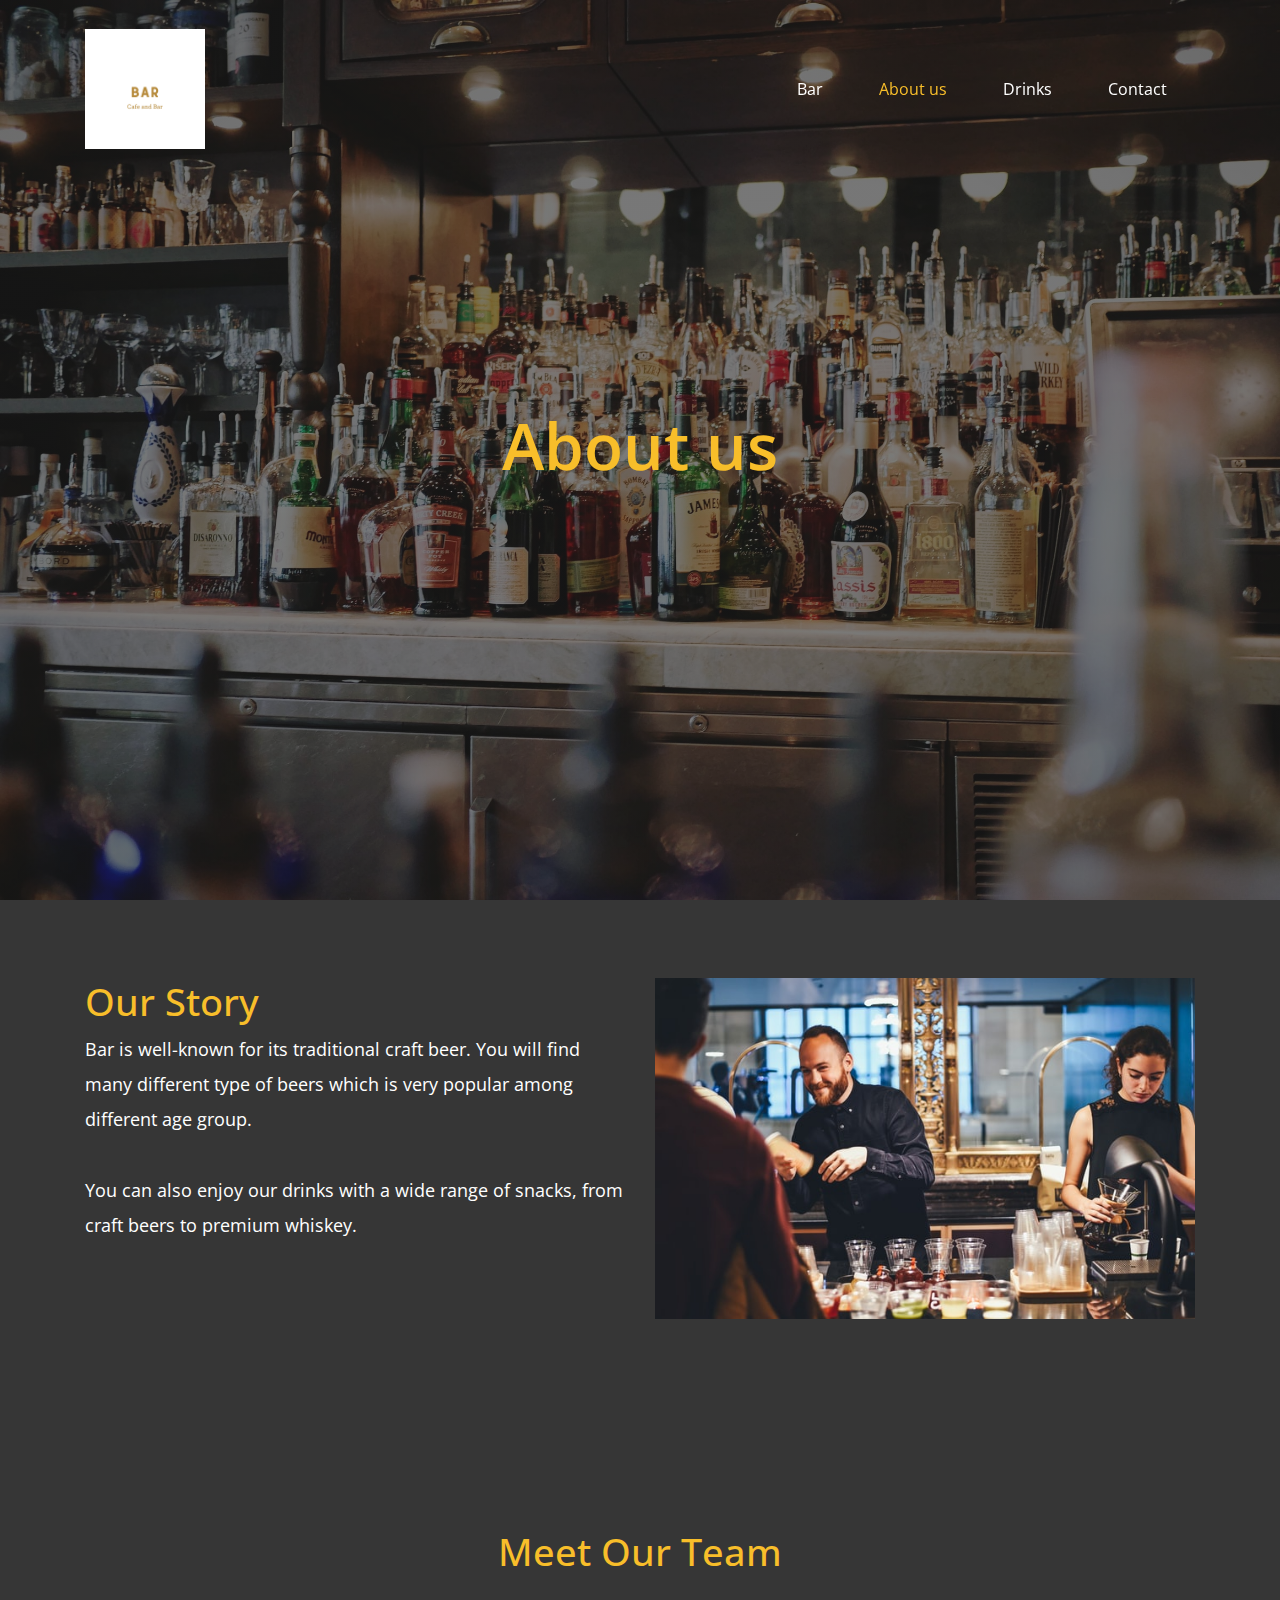
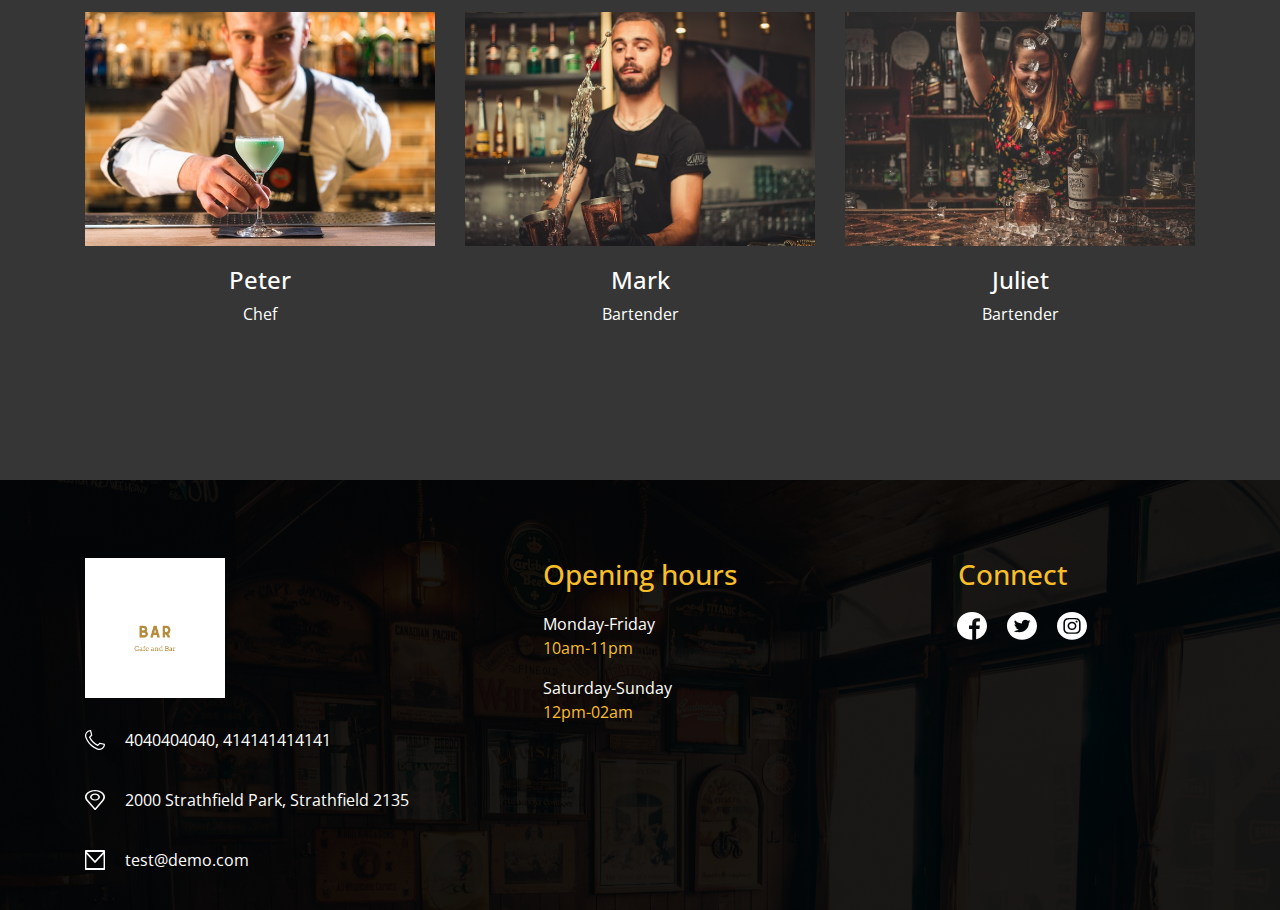
<file: about.html>
<!DOCTYPE html>
<html>

<head>
    <!-- <link rel="icon" sizes="57x57" href="#"> -->
    <title>Bar | About Us</title>
    <link
        href="https://fonts.googleapis.com/css2?family=Open+Sans:ital,wght@0,300;0,400;0,600;0,700;0,800;1,300;1,400;1,600;1,700;1,800&display=swap"
        rel="stylesheet">
        <link rel="stylesheet" href="https://stackpath.bootstrapcdn.com/bootstrap/4.5.2/css/bootstrap.min.css" integrity="sha384-JcKb8q3iqJ61gNV9KGb8thSsNjpSL0n8PARn9HuZOnIxN0hoP+VmmDGMN5t9UJ0Z" crossorigin="anonymous">   
    <link rel="stylesheet" href="./css/about.css">
    <link rel="stylesheet" href="https://stackpath.bootstrapcdn.com/font-awesome/4.7.0/css/font-awesome.min.css" integrity="sha384-wvfXpqpZZVQGK6TAh5PVlGOfQNHSoD2xbE+QkPxCAFlNEevoEH3Sl0sibVcOQVnN" crossorigin="anonymous">  
    <meta name="viewport" content="width=device-width, initial-scale=1, shrink-to-fit=no">
    <meta content="text/html;charset=utf-8" http-equiv="Content-Type">
    <meta content="utf-8" http-equiv="encoding">
</head>

<body>
    <div class="container-fluid main-container">
        <div class="container-fluid top-container">
            <nav class="navbar navbar-expand-lg navbar-light fixed-top header" id="myHeader">
                <div class="container">
                    <a class="navbar-brand" href="#" id="logo-link"><img src="images/about/logo.png" id="logo"></a>
                    <button class="navbar-toggler" type="button" data-toggle="collapse" data-target="#navbarText"
                        aria-controls="navbarText" aria-expanded="false" aria-label="Toggle navigation"
                        id="nav-toggler">
                        <span class="navbar-toggler-icon" id="navbar-toggler-icon"></span>
                    </button>
                    <div class="collapse navbar-collapse" id="navbarText">
                        <ul class="navbar-nav ml-auto">
                            <li class="nav-item">
                                <a class="nav-link top-link" href="./index.html">Bar</a>
                            </li>
                            <li class="nav-item">
                                <a class="nav-link top-link  active" href="./about.html">About us
                                    <span class="sr-only">(current)</span></a>
                            </li>
                            <li class="nav-item">
                                <a class="nav-link top-link" href="./menu.html">Drinks</a>
                            </li>
                            <li class="nav-item">
                                <a class="nav-link top-link" href="./contact.html">Contact</a>
                            </li>
                        </ul>
                    </div>
                </div>
            </nav>
            <div class="container main-heading">
                <h1>About us</h1>
            </div>
        </div>

        <!-- Our story section -->
        <div class="container-fluid story">
            <div class="container">
                <div class="row">
                    <div class="col-md-6">
                        <h2>Our Story</h2>
                        <p>Bar is well-known for its traditional craft beer. You will find many different type of beers which is very popular among different age group. 
                            <br><br> You can also enjoy our drinks with a wide range of snacks, from craft beers to premium whiskey.</p>
                    </div>
                    <div class="col-md-6">
                        <img src="./images/about/story.jpg" alt="bar" id="bar">
                    </div>
                </div>
            </div>
        </div>

        <!-- meet our team section -->
        <div class="container-fluid team">
            <div class="container">
                <h2>Meet Our Team</h2>
                <div class="row team-members">
                    <div class="col-md-4">
                        <img src="./images/about/team1.jpg" alt="team member" class="member">
                        <h4>Peter</h4>
                        <p>Chef</p>
                    </div>
                    <div class="col-md-4">
                        <img src="./images/about/team2.jpg" alt="team member" class="member">
                        <h4>Mark</h4>
                        <p>Bartender</p>
                    </div>
                    <div class="col-md-4">
                        <img src="./images/about/team3.jpg" alt="team member" class="member">
                        <h4>Juliet  </h4>
                        <p>Bartender</p>
                    </div>
                </div>
            </div>
        </div>

        <div class="container-fluid footer">
           <footer class="container">
                <div class="row">
                    <div class="col-md-4 d-flex flex-column bottom-details">
                        <div>
                            <div class="footer-top">
                                <img src="./images/about/logo.png" alt="logo" id="footer-logo">
                            </div>
                            <p class="info d-flex align-items-center"><img src="./images/about/phone-icon.svg"
                                    alt="phone">
                                <span>4040404040,
                                    414141414141</span>
                            </p>
                            <p class="info d-flex align-items-center"><img src="./images/about/location icon.svg"
                                    alt="location"> <span>2000 Strathfield Park,
                                    Strathfield
                                    2135</span></p>
                            <p class="info d-flex align-items-center"><img src="./images/about/mail-icon.svg"
                                    alt="mail">
                                <span>test@demo.com</span>
                            </p>
                        </div>
                    </div>
                    <div class="col-md-4 d-flex flex-column align-items-md-center bottom-details">
                        <div>
                            <div class="footer-top">
                                <h3>Opening hours</h3>
                            </div>
                            <p>Monday-Friday <br><span class="time">10am-11pm</span></p>
                            <p>Saturday-Sunday <br><span class="time">12pm-02am</span></p>
                        </div>
                    </div>
                    <div class="col-md-4 d-flex flex-column align-items-md-center bottom-details">
                        <div style="margin-bottom:1rem">
                            <div class="footer-top">
                                <h3>Connect</h3>
                            </div>
                            <div class="row pl-1">
                                <div>
                                    <a href=""><img src="./images/about/facebook-logo.svg" alt="facebook link"
                                            class="social-icon">
                                    </a></div>
                                <div>
                                    <a href=""><img src="./images/about/twitter-logo.svg" alt="twitter link"
                                            class="social-icon">
                                    </a></div>
                                <div>
                                    <a href=""><img src="./images/about/Inst logo.svg" alt="instagram link"
                                            class="social-icon">
                                    </a></div>
                            </div>
                        </div>
                    </div>
                </div>
            </footer>
        </div>

    </div>

    <script src="https://code.jquery.com/jquery-3.5.1.slim.min.js"
        integrity="sha384-DfXdz2htPH0lsSSs5nCTpuj/zy4C+OGpamoFVy38MVBnE+IbbVYUew+OrCXaRkfj" crossorigin="anonymous">
    </script>
    <script src="./js/about.js"></script>
    <script src="https://cdn.jsdelivr.net/npm/popper.js@1.16.0/dist/umd/popper.min.js"
        integrity="sha384-Q6E9RHvbIyZFJoft+2mJbHaEWldlvI9IOYy5n3zV9zzTtmI3UksdQRVvoxMfooAo" crossorigin="anonymous">
    </script>
    <script src="https://stackpath.bootstrapcdn.com/bootstrap/4.5.0/js/bootstrap.min.js"
        integrity="sha384-OgVRvuATP1z7JjHLkuOU7Xw704+h835Lr+6QL9UvYjZE3Ipu6Tp75j7Bh/kR0JKI" crossorigin="anonymous">
    </script>
</body>

</html>
</file>
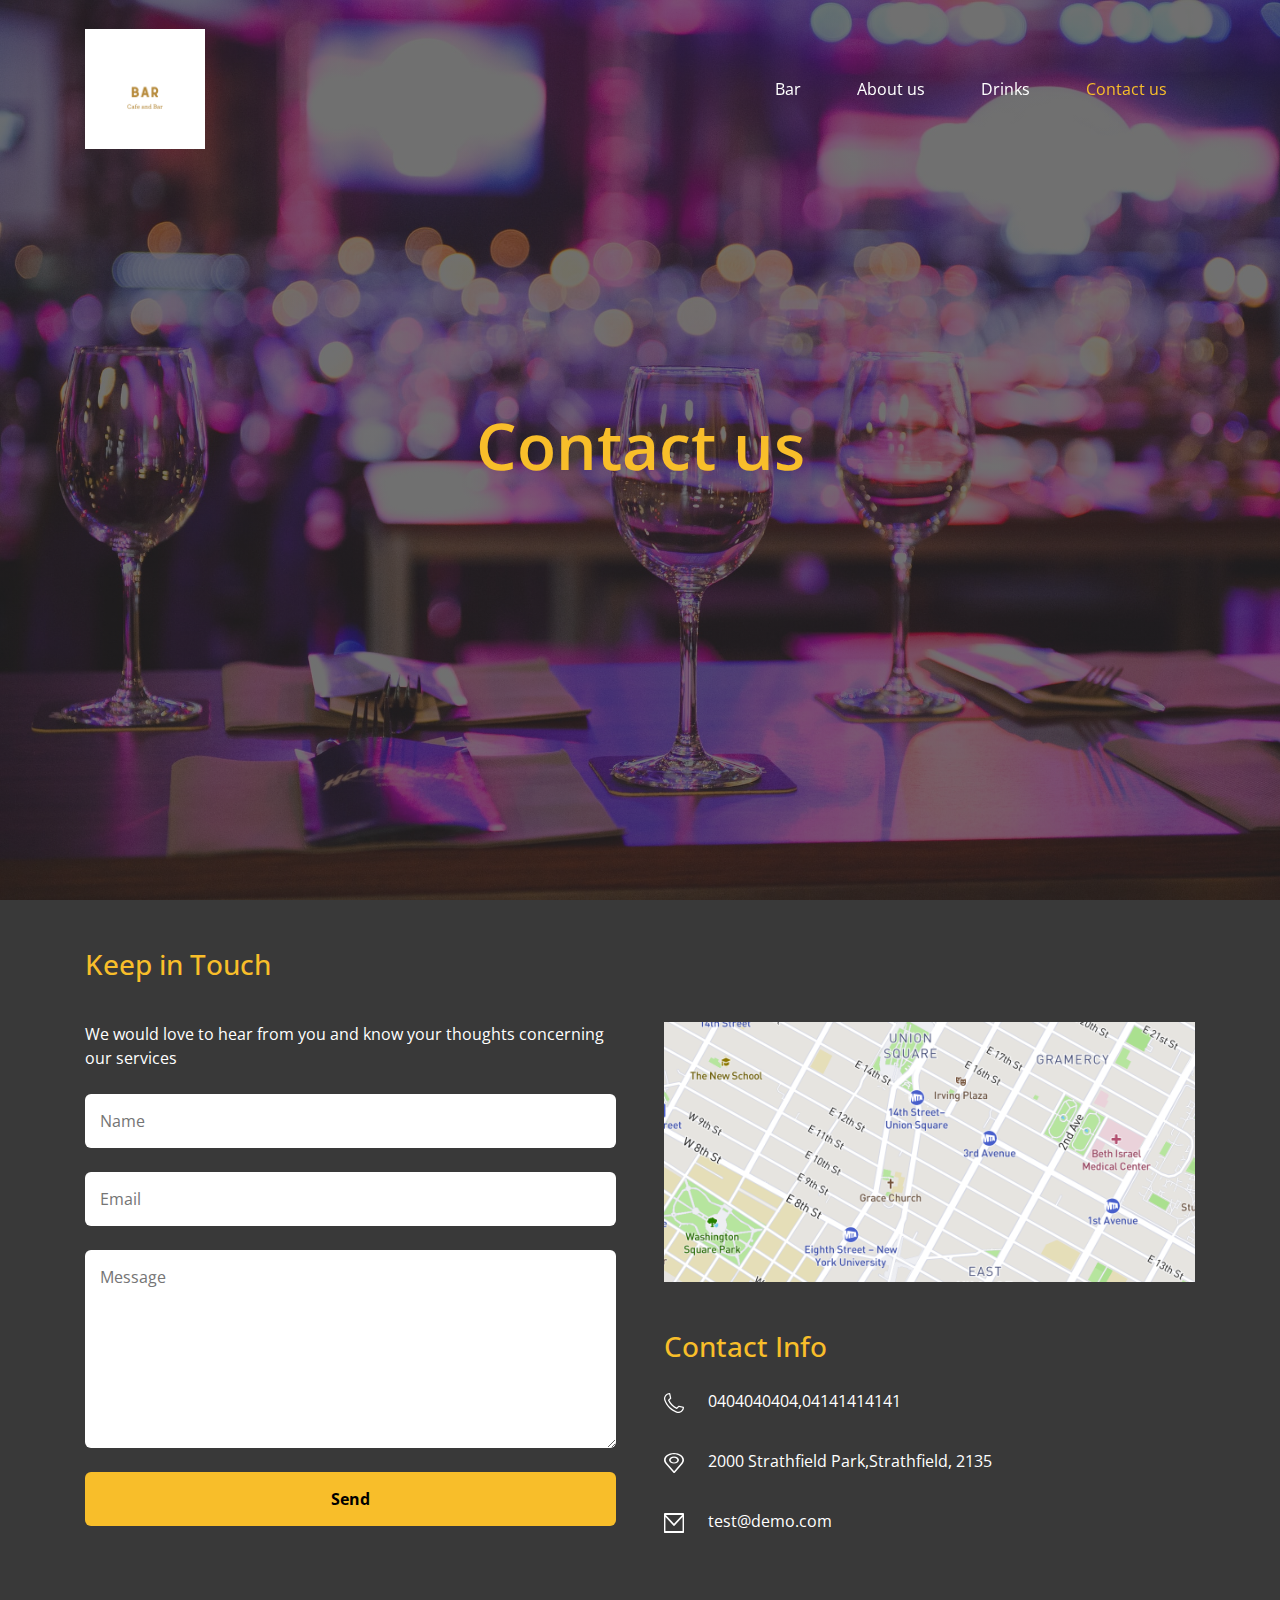
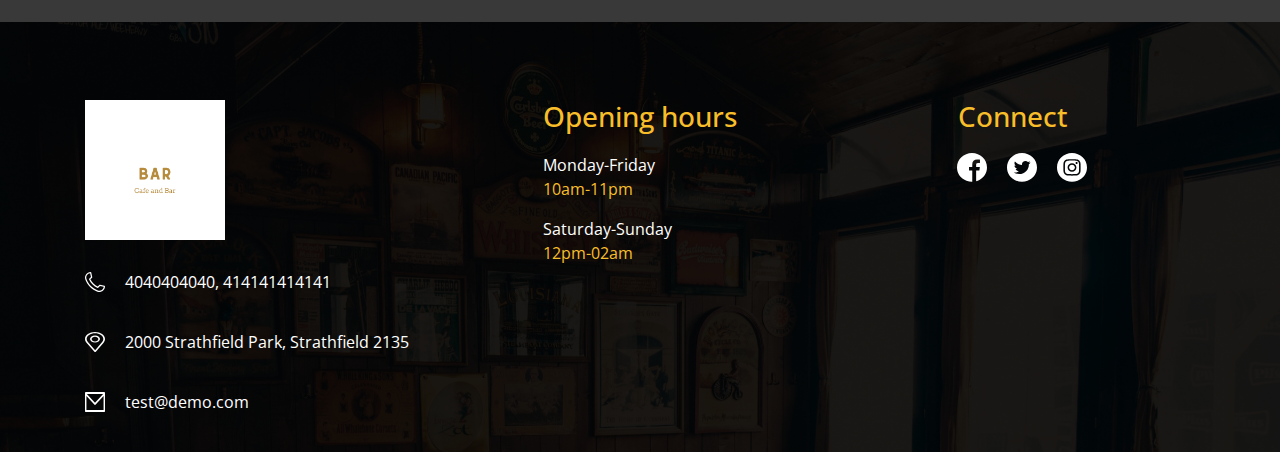
<file: contact.html>
<!DOCTYPE html>
<html lang="en">

<head>
  <meta charset="UTF-8">
  <meta name="viewport" content="width=device-width, initial-scale=1.0">
  <title>Bar | Contact Us</title>
  <link rel="stylesheet" href="https://stackpath.bootstrapcdn.com/bootstrap/4.5.2/css/bootstrap.min.css" integrity="sha384-JcKb8q3iqJ61gNV9KGb8thSsNjpSL0n8PARn9HuZOnIxN0hoP+VmmDGMN5t9UJ0Z" crossorigin="anonymous">   
  <link rel="stylesheet" href="https://stackpath.bootstrapcdn.com/font-awesome/4.7.0/css/font-awesome.min.css" integrity="sha384-wvfXpqpZZVQGK6TAh5PVlGOfQNHSoD2xbE+QkPxCAFlNEevoEH3Sl0sibVcOQVnN" crossorigin="anonymous">  
  <link
    href="https://fonts.googleapis.com/css2?family=Open+Sans:ital,wght@0,300;0,400;0,600;0,700;0,800;1,300;1,400;1,600;1,700;1,800&display=swap"
    rel="stylesheet">
  <link rel="stylesheet" href="./css/about.css">
  <meta name="viewport" content="width=device-width, initial-scale=1, shrink-to-fit=no">
  <meta content="text/html;charset=utf-8" http-equiv="Content-Type">
  <meta content="utf-8" http-equiv="encoding">
  <link rel="stylesheet" href="./css/contact.css">
</head>

<body>
  <div class="hero">
    <div class="container-fluid">
      <nav class="navbar navbar-expand-lg navbar-light fixed-top header" id="myHeader">
        <div class="container">
          <a class="navbar-brand" href="#" id="logo-link"><img src="images/about/logo.png" id="logo"></a>
          <button class="navbar-toggler" type="button" data-toggle="collapse" data-target="#navbarText"
            aria-controls="navbarText" aria-expanded="false" aria-label="Toggle navigation" id="nav-toggler">
            <span class="navbar-toggler-icon" id="navbar-toggler-icon"></span>
          </button>
          <div class="collapse navbar-collapse" id="navbarText">
            <ul class="navbar-nav ml-auto">
              <li class="nav-item">
                <a class="nav-link top-link" href="./index.html">Bar</a>
              </li>
              <li class="nav-item">
                <a class="nav-link top-link" href="./about.html">About us</a>
              </li>
              <li class="nav-item">
                <a class="nav-link top-link" href="./menu.html">Drinks</a>
              </li>
              <li class="nav-item">
                <a class="nav-link top-link active" href="./contact.html">Contact us
                  <span class="sr-only">(current)</span>
                </a>
              </li>
            </ul>
          </div>
        </div>
      </nav>
      <div class="container main-heading">
        <h1>Contact us</h1>
      </div>
    </div>
  </div>
  <section class="contact container">
    <h3 class="pt-5 pb-3 yellow text-center-sm">Keep in Touch</h3>
    <div class="row mr-0 ml-0 pt-3 pb-5 justify-content-between">
      <div class="col-sm-12 col-md-6 pr-md-4 mb-5 pr-0 px-0">
        <p>
          We would love to hear from you and know your thoughts concerning our services
        </p>
        <form action="">
          <input type="text" name="name" class="my-4" placeholder="Name">
          <input type="email" name="email" class="my-4" placeholder="Email">
          <textarea name="message" cols="30" rows="7" class="my-4" placeholder="Message"></textarea>
          <button type="submit">Send</button>
        </form>
      </div>
      <div class="col-sm-12 col-md-6 pl-md-4 mt-0 px-0">
        <div class="map">
          <img src="./images/contact/map.png" alt="Map of address">
          <h3 class="yellow mt-5 mb-3">Contact Info</h3>
          <p class="info">
            <img src="./images/about/phone-icon.svg" alt="phone">
            <span>0404040404,04141414141</span>
          </p>
          <p class="info">
            <img src="./images/about/location icon.svg" alt="location">
            <span>2000 Strathfield Park,Strathfield, 2135</span>
          </p>
          <p class="info">
            <img src="./images/about/mail-icon.svg" alt="mail">
            <span>test@demo.com</span>
          </p>
        </div>
      </div>
    </div>
  </section>
  <div class="container-fluid footer">
    <footer class="container">
      <div class="row">
          <div class="col-md-4 d-flex flex-column bottom-details">
              <div>
                  <div class="footer-top">
                      <img src="./images/about/logo.png" alt="logo" id="footer-logo">
                  </div>
                  <p class="info d-flex align-items-center"><img src="./images/about/phone-icon.svg"
                          alt="phone">
                      <span>4040404040,
                          414141414141</span>
                  </p>
                  <p class="info d-flex align-items-center"><img src="./images/about/location icon.svg"
                          alt="location"> <span>2000 Strathfield Park,
                          Strathfield
                          2135</span></p>
                  <p class="info d-flex align-items-center"><img src="./images/about/mail-icon.svg"
                          alt="mail">
                      <span>test@demo.com</span>
                  </p>
              </div>
          </div>
          <div class="col-md-4 d-flex flex-column align-items-md-center bottom-details">
              <div>
                  <div class="footer-top">
                      <h3>Opening hours</h3>
                  </div>
                  <p>Monday-Friday <br><span class="time">10am-11pm</span></p>
                  <p>Saturday-Sunday <br><span class="time">12pm-02am</span></p>
              </div>
          </div>
          <div class="col-md-4 d-flex flex-column align-items-md-center bottom-details">
              <div style="margin-bottom:1rem">
                  <div class="footer-top">
                      <h3>Connect</h3>
                  </div>
                  <div class="row pl-1">
                      <div>
                          <a href=""><img src="./images/about/facebook-logo.svg" alt="facebook link"
                                  class="social-icon">
                          </a></div>
                      <div>
                          <a href=""><img src="./images/about/twitter-logo.svg" alt="twitter link"
                                  class="social-icon">
                          </a></div>
                      <div>
                          <a href=""><img src="./images/about/Inst logo.svg" alt="instagram link"
                                  class="social-icon">
                          </a></div>
                  </div>
              </div>
          </div>
      </div>
  </footer>
  </div>
  <script src="https://code.jquery.com/jquery-3.5.1.slim.min.js"
    integrity="sha384-DfXdz2htPH0lsSSs5nCTpuj/zy4C+OGpamoFVy38MVBnE+IbbVYUew+OrCXaRkfj" crossorigin="anonymous">
    </script>
  <script src="./js/about.js"></script>
  <script src="https://cdn.jsdelivr.net/npm/popper.js@1.16.0/dist/umd/popper.min.js"
    integrity="sha384-Q6E9RHvbIyZFJoft+2mJbHaEWldlvI9IOYy5n3zV9zzTtmI3UksdQRVvoxMfooAo" crossorigin="anonymous">
    </script>
  <script src="https://stackpath.bootstrapcdn.com/bootstrap/4.5.0/js/bootstrap.min.js"
    integrity="sha384-OgVRvuATP1z7JjHLkuOU7Xw704+h835Lr+6QL9UvYjZE3Ipu6Tp75j7Bh/kR0JKI" crossorigin="anonymous">
    </script>
</body>

</html>
</file>
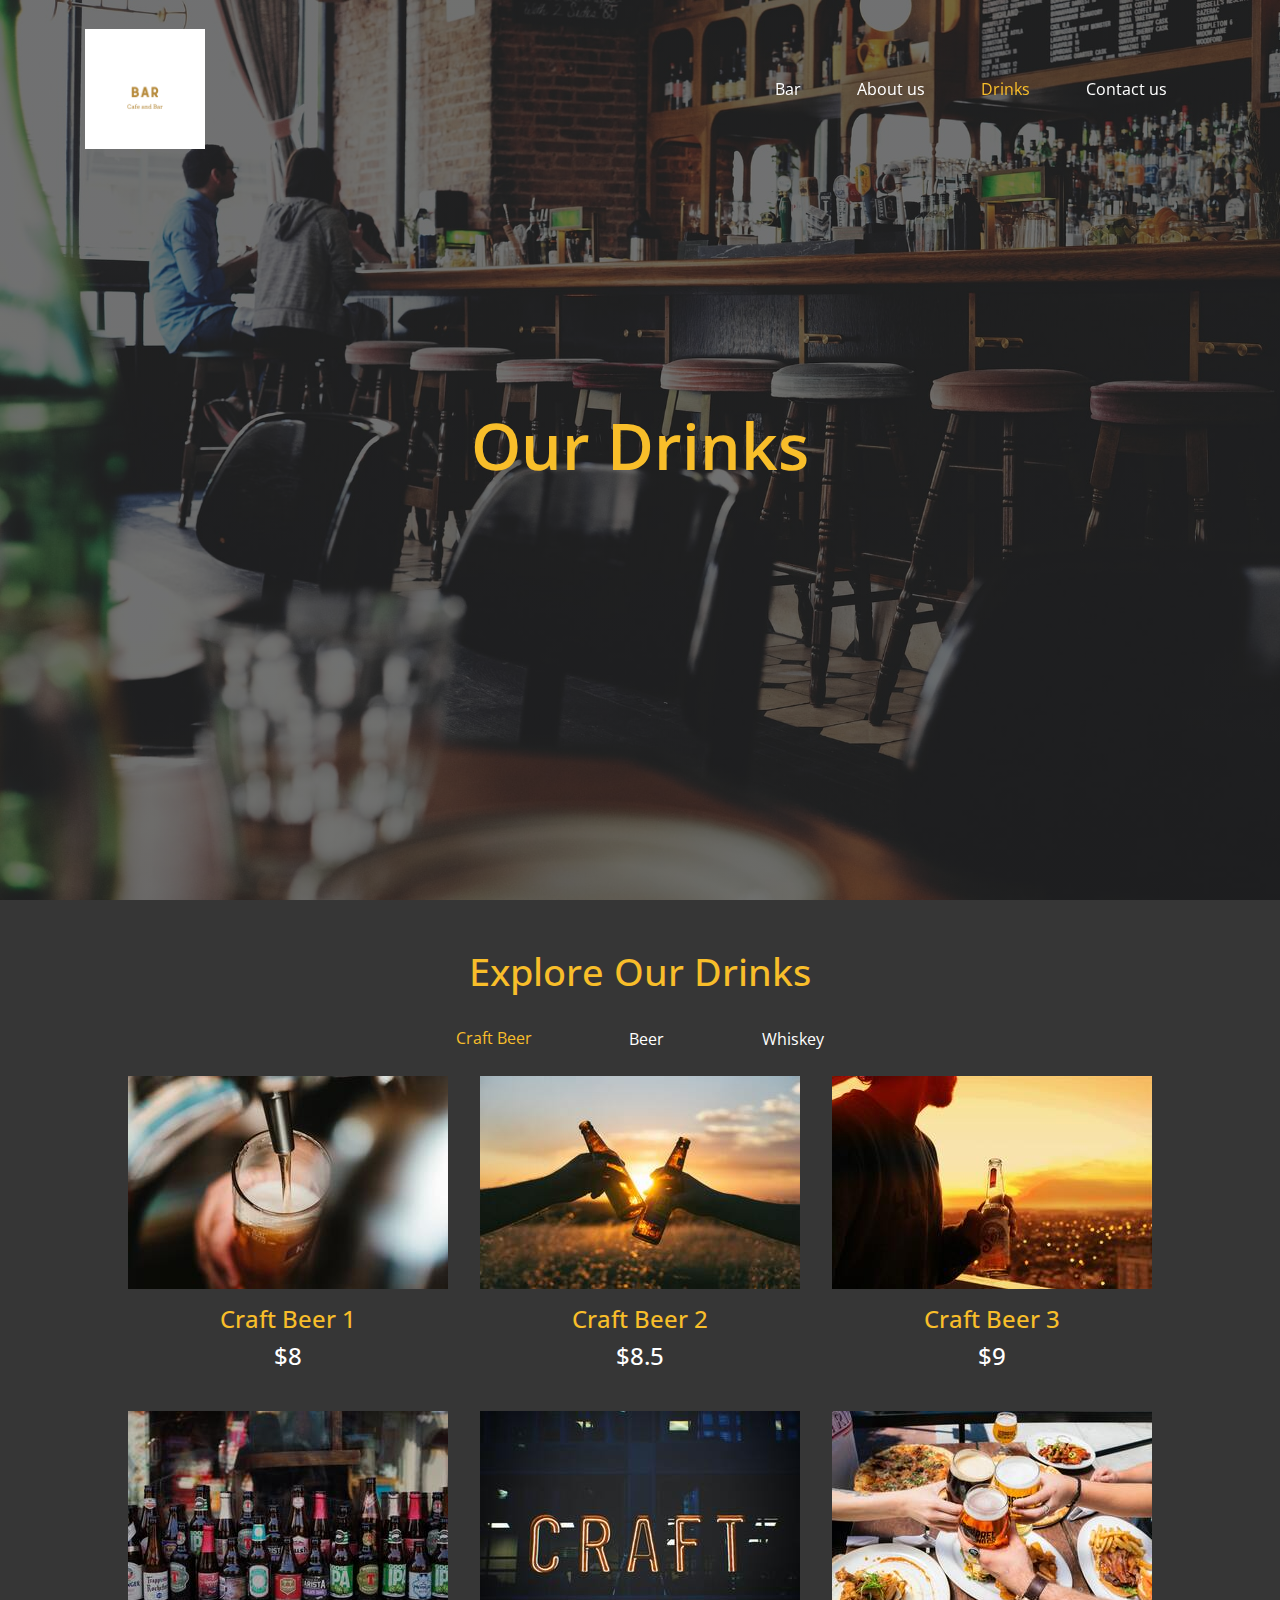
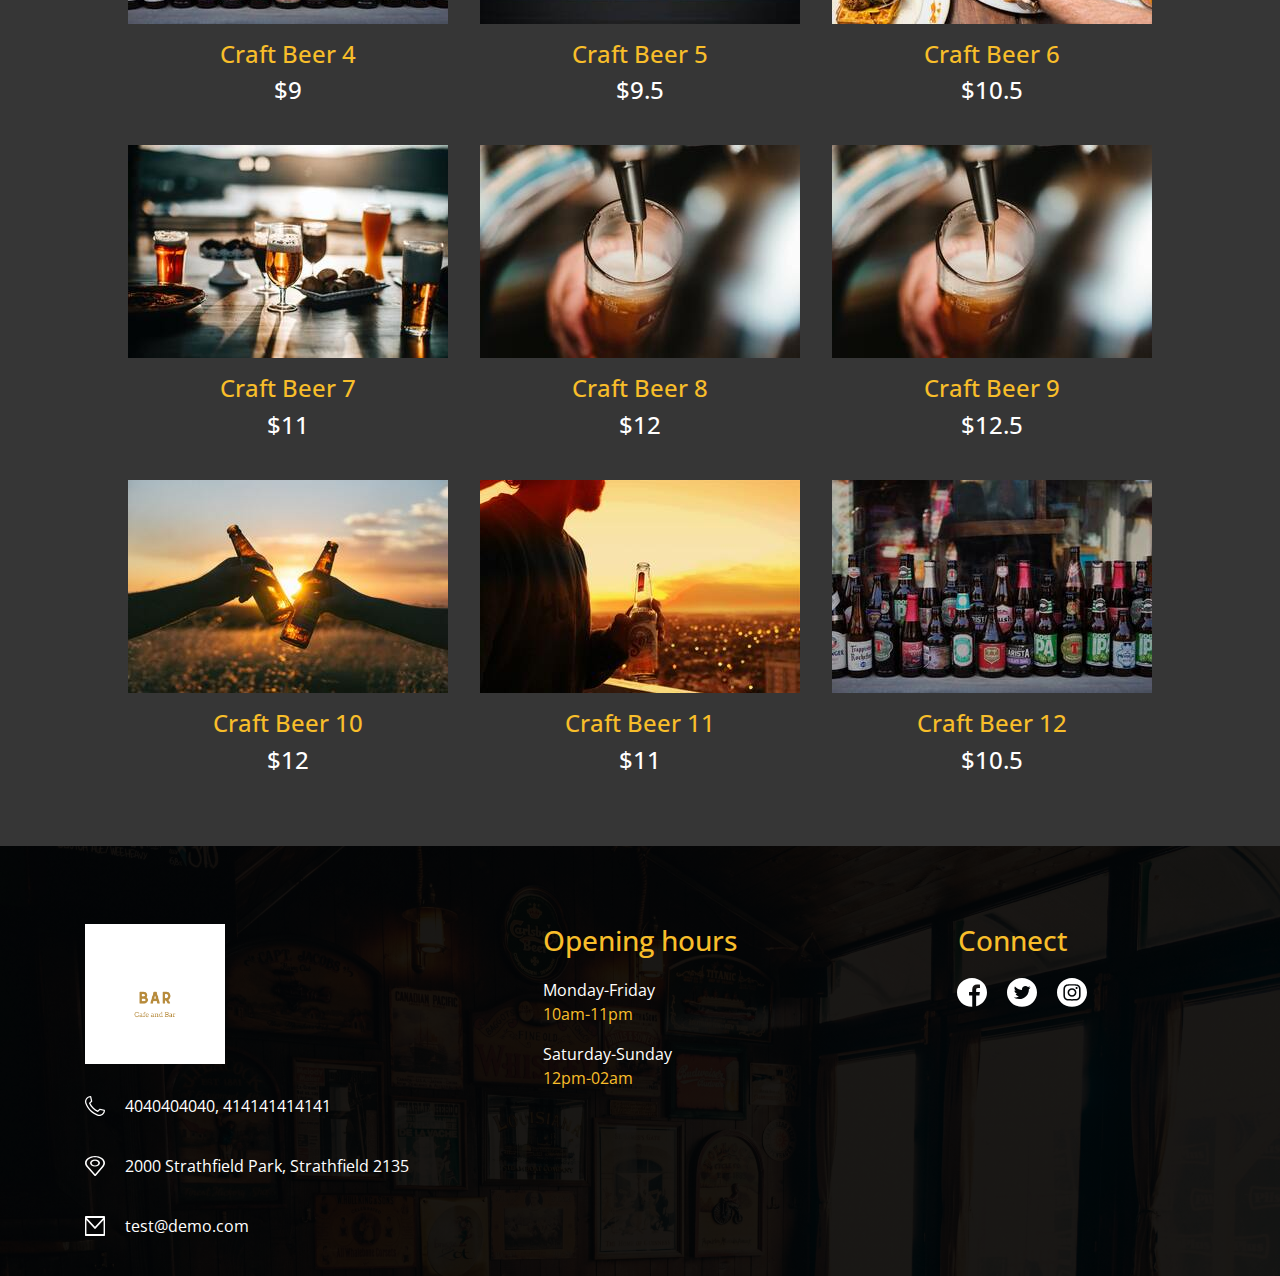
<file: menu.html>
<!DOCTYPE html>
<html lang="en">

<head>
    <meta charset="UTF-8">
    <title>Bar | Menu</title>
    <link
        href="https://fonts.googleapis.com/css2?family=Open+Sans:ital,wght@0,300;0,400;0,600;0,700;0,800;1,300;1,400;1,600;1,700;1,800&display=swap"
        rel="stylesheet">
    <meta name="viewport" content="width=device-width, initial-scale=1.0">
    <link rel="stylesheet" href="https://stackpath.bootstrapcdn.com/bootstrap/4.5.2/css/bootstrap.min.css" integrity="sha384-JcKb8q3iqJ61gNV9KGb8thSsNjpSL0n8PARn9HuZOnIxN0hoP+VmmDGMN5t9UJ0Z" crossorigin="anonymous">   
    <link rel="stylesheet" href="https://stackpath.bootstrapcdn.com/font-awesome/4.7.0/css/font-awesome.min.css" integrity="sha384-wvfXpqpZZVQGK6TAh5PVlGOfQNHSoD2xbE+QkPxCAFlNEevoEH3Sl0sibVcOQVnN" crossorigin="anonymous">
    <link rel="stylesheet" href="css/menu.css" rel="stylesheet" type="text/css" />
</head>

<body>
    <div class="container-fluid main-container">
        <div class="container-fluid top-container">
            <nav class="navbar navbar-expand-lg navbar-light fixed-top header" id="myHeader">
                <div class="container">
                    <a class="navbar-brand" href="#" id="logo-link"><img src="images/about/logo.png" id="logo"></a>
                    <button class="navbar-toggler" type="button" data-toggle="collapse" data-target="#navbarText"
                        aria-controls="navbarText" aria-expanded="false" aria-label="Toggle navigation"
                        id="nav-toggler">
                        <span class="navbar-toggler-icon" id="navbar-toggler-icon"></span>
                    </button>
                    <div class="collapse navbar-collapse" id="navbarText">
                        <ul class="navbar-nav ml-auto">
                            <li class="nav-item">
                                <a class="nav-link top-link" href="./index.html">Bar</a>
                            </li>
                            <li class="nav-item">
                                <a class="nav-link top-link" href="./about.html">About us</a>
                            </li>
                            <li class="nav-item">
                                <a class="nav-link top-link active" href="./menu.html">Drinks
                                    <span class="sr-only">(current)</span></a>
                            </li>
                            <li class="nav-item">
                                <a class="nav-link top-link" href="./contact.html">Contact us</a>
                            </li>
                        </ul>
                    </div>
                </div>
            </nav>
            <div class="container main-heading">
                <h1>Our Drinks</h1>
            </div>
        </div>

        <main>
            <section class="text-center black blackish">
                <div class="py-5 blackish">
                    <div class="container blackish">
                        <h2 class="text-yellow text-capitalize mb-4">Explore Our Drinks</h2>

                        <ul class="middle nav-fill nav nav-tabs" id="nav-tab" role="tablist">
                            <li class="text-yellow active px-md-4">
                                <a data-toggle="tab" class="nav-link tab-link text-yellow px-md-4 active" id="#craftbeer"
                                    href="#craftbeer" role="tab">Craft Beer</a></li>
                            <li class="text-white px-md-4">
                                <a data-toggle="tab" class="nav-link tab-link text-yellow px-md-4" id="#beer"
                                    href="#beer" role="tab">Beer</a></li>
                            <li class="text-white px-md-4">
                                <a data-toggle="tab" class="nav-link tab-link text-yellow px-md-4" id="#whiskey"
                                    href="#whiskey" role="tab">Whiskey</a> </li>
                        </ul>
                    </div>

                    <div class="tab-content">
                        <div class="tab-pane active" id="craftbeer">
                            <div class="d-flex flex-lg-row flex-column justify-content-center">
                                <div class="px-3 py-sm-3">
                                    <img src="./images/menu/craftbeer1.jpg" class="img-fluid" alt="craft beer 1">
                                    <h4 class="text-yellow pt-3 text-capitalize">Craft beer 1</h4>
                                    <h4 class="text-white">$8</h4>
                                </div>
                                <div class="px-3 py-sm-3">
                                    <img src="./images/menu/craftbeer2.jpg" class="img-fluid" alt="craft beer 2">
                                    <h4 class="text-yellow pt-3 text-capitalize">Craft beer 2</h4>
                                    <h4 class="text-white">$8.5</h4>
                                </div>
                                <div class="px-3 py-sm-3">
                                    <img src="./images/menu/craftbeer3.jpg" class="img-fluid" alt="craft beer 3">
                                    <h4 class="text-yellow pt-3 text-capitalize">Craft beer 3</h4>
                                    <h4 class="text-white">$9</h4>
                                </div>
                            </div>
                            <div class="d-flex flex-lg-row flex-column justify-content-center">
                                <div class="px-3 py-sm-3">
                                    <img src="./images/menu/craftbeer4.jpg" class="img-fluid" alt="craft beer 4">
                                    <h4 class="text-yellow pt-3 text-capitalize">Craft beer 4</h4>
                                    <h4 class="text-white">$9</h4>
                                </div>
                                <div class="px-3 py-sm-3">
                                    <img src="./images/menu/craftbeer5.jpg" class="img-fluid" alt="craft beer 5">
                                    <h4 class="text-yellow pt-3 text-capitalize">Craft beer 5</h4>
                                    <h4 class="text-white">$9.5</h4>
                                </div>
                                <div class="px-3 py-sm-3">
                                    <img src="./images/menu/craftbeer6.jpg" class="img-fluid" alt="craft beer 6">
                                    <h4 class="text-yellow pt-3 text-capitalize">Craft beer 6</h4>
                                    <h4 class="text-white">$10.5</h4>
                                </div>
                            </div>
                            <div class="d-flex flex-lg-row flex-column justify-content-center">
                                <div class="px-3 py-sm-3">
                                    <img src="./images/menu/craftbeer7.jpg" class="img-fluid" alt="craft beer 7">
                                    <h4 class="text-yellow pt-3 text-capitalize">Craft beer 7</h4>
                                    <h4 class="text-white">$11</h4>
                                </div>
                                <div class="px-3 py-sm-3">
                                    <img src="./images/menu/craftbeer8.jpg" class="img-fluid" alt="craft beer 8">
                                    <h4 class="text-yellow pt-3 text-capitalize">Craft beer 8</h4>
                                    <h4 class="text-white">$12</h4>
                                </div>
                                <div class="px-3 py-sm-3">
                                    <img src="./images/menu/craftbeer9.jpg" class="img-fluid" alt="craft beer 9">
                                    <h4 class="text-yellow pt-3 text-capitalize">Craft beer 9</h4>
                                    <h4 class="text-white">$12.5</h4>
                                </div>
                            </div>
                            <div class="d-flex flex-lg-row flex-column justify-content-center">
                                <div class="px-3 py-sm-3">
                                    <img src="./images/menu/craftbeer10.jpg" class="img-fluid" alt="craft beer 10">
                                    <h4 class="text-yellow pt-3 text-capitalize">Craft beer 10</h4>
                                    <h4 class="text-white">$12</h4>
                                </div>
                                <div class="px-3 py-sm-3">
                                    <img src="./images/menu/craftbeer11.jpg" class="img-fluid" alt="craft beer 11">
                                    <h4 class="text-yellow pt-3 text-capitalize">Craft beer 11</h4>
                                    <h4 class="text-white">$11</h4>
                                </div>
                                <div class="px-3 py-sm-3">
                                    <img src="./images/menu/craftbeer12.jpg" class="img-fluid" alt="craft beer 12">
                                    <h4 class="text-yellow pt-3 text-capitalize">Craft beer 12</h4>
                                    <h4 class="text-white">$10.5</h4>
                                </div>
                            </div>
                        </div>

                        <div class="tab-pane" id="beer">
                            <div class="d-flex flex-lg-row flex-column justify-content-center">
                                <div class="px-3 py-sm-3">
                                    <img src="./images/menu/beer1.jpg" class="img-fluid" alt="beer 1">
                                    <h4 class="text-yellow pt-3 text-capitalize">Beer 1</h4>
                                    <h4 class="text-white">$10</h4>
                                </div>
                                <div class="px-3 py-sm-3">
                                    <img src="./images/menu/beer2.jpg" class="img-fluid" alt="beer 2">
                                    <h4 class="text-yellow pt-3 text-capitalize">Beer 2</h4>
                                    <h4 class="text-white">$12</h4>
                                </div>
                                <div class="px-3 py-sm-3">
                                    <img src="./images/menu/beer3.jpg" class="img-fluid" alt="beer 3">
                                    <h4 class="text-yellow pt-3 text-capitalize">Beer 3</h4>
                                    <h4 class="text-white">$8.5</h4>
                                </div>
                            </div>
                            <div class="d-flex flex-lg-row flex-column justify-content-center">
                                <div class="px-3 py-sm-3">
                                    <img src="./images/menu/beer4.jpg" class="img-fluid" alt="beer 4">
                                    <h4 class="text-yellow pt-3 text-capitalize">Beer 4</h4>
                                    <h4 class="text-white">$7</h4>
                                </div>
                                <div class="px-3 py-sm-3">
                                    <img src="./images/menu/beer5.jpg" class="img-fluid" alt="beer 5">
                                    <h4 class="text-yellow pt-3 text-capitalize">Beer 5</h4>
                                    <h4 class="text-white">$9</h4>
                                </div>
                                <div class="px-3 py-sm-3">
                                    <img src="./images/menu/beer6.jpg" class="img-fluid" alt="beer 6">
                                    <h4 class="text-yellow pt-3 text-capitalize">Beer 6</h4>
                                    <h4 class="text-white">$8.5</h4>
                                </div>
                            </div>
                            <div class="d-flex flex-lg-row flex-column justify-content-center">
                                <div class="px-3 py-sm-3">
                                    <img src="./images/menu/beer7.jpg" class="img-fluid" alt="beer 7">
                                    <h4 class="text-yellow pt-3 text-capitalize">Beer 7</h4>
                                    <h4 class="text-white">$7</h4>
                                </div>
                                <div class="px-3 py-sm-3">
                                    <img src="./images/menu/beer8.jpg" class="img-fluid" alt="beer 8">
                                    <h4 class="text-yellow pt-3 text-capitalize">Beer 8</h4>
                                    <h4 class="text-white">$8</h4>
                                </div>
                                <div class="px-3 py-sm-3">
                                    <img src="./images/menu/beer9.jpg" class="img-fluid" alt="beer 9">
                                    <h4 class="text-yellow pt-3 text-capitalize">Beer 9</h4>
                                    <h4 class="text-white">$9.5</h4>
                                </div>
                            </div>
                            <div class="d-flex flex-lg-row flex-column justify-content-center">
                                <div class="px-3 py-sm-3">
                                    <img src="./images/menu/beer10.jpg" class="img-fluid" alt="beer 10">
                                    <h4 class="text-yellow pt-3 text-capitalize">Beer 10</h4>
                                    <h4 class="text-white">$9</h4>
                                </div>
                                <div class="px-3 py-sm-3">
                                    <img src="./images/menu/beer11.jpg" class="img-fluid" alt="beer 11">
                                    <h4 class="text-yellow pt-3 text-capitalize">Beer 11</h4>
                                    <h4 class="text-white">$10</h4>
                                </div>
                                <div class="px-3 py-sm-3">
                                    <img src="./images/menu/beer12.jpg" class="img-fluid" alt="beer 12">
                                    <h4 class="text-yellow pt-3 text-capitalize">Beer 12</h4>
                                    <h4 class="text-white">$11.5</h4>
                                </div>
                            </div>
                        </div>

                        <div class="tab-pane" id="whiskey">
                            <div class="d-flex flex-lg-row flex-column justify-content-center">
                                <div class="px-3 py-sm-3">
                                    <img src="./images/menu/whiskey1.jpg" class="img-fluid" alt="whiskey 1">
                                    <h4 class="text-yellow pt-3 text-capitalize">Whiskey 1</h4>
                                    <h4 class="text-white">$12</h4>
                                </div>
                                <div class="px-3 py-sm-3">
                                    <img src="./images/menu/whiskey2.jpg" class="img-fluid" alt="whiskey 2">
                                    <h4 class="text-yellow pt-3 text-capitalize">Whiskey 2</h4>
                                    <h4 class="text-white">$11</h4>
                                </div>
                                <div class="px-3 py-sm-3">
                                    <img src="./images/menu/whiskey3.jpg" class="img-fluid" alt="whiskey 3">
                                    <h4 class="text-yellow pt-3 text-capitalize">Whiskey 3</h4>
                                    <h4 class="text-white">$10.5</h4>
                                </div>
                            </div>
                            <div class="d-flex flex-lg-row flex-column justify-content-center">
                                <div class="px-3 py-sm-3">
                                    <img src="./images/menu/whiskey4.jpg" class="img-fluid" alt="whiskey 4">
                                    <h4 class="text-yellow pt-3 text-capitalize">Whiskey 4</h4>
                                    <h4 class="text-white">$11</h4>
                                </div>
                                <div class="px-3 py-sm-3">
                                    <img src="./images/menu/whiskey5.jpg" class="img-fluid" alt="whiskey 5">
                                    <h4 class="text-yellow pt-3 text-capitalize">Whiskey 5</h4>
                                    <h4 class="text-white">$12</h4>
                                </div>
                                <div class="px-3 py-sm-3">
                                    <img src="./images/menu/whiskey6.jpg" class="img-fluid" alt="whiskey 6">
                                    <h4 class="text-yellow pt-3 text-capitalize">Whiskey 6</h4>
                                    <h4 class="text-white">$9.5</h4>
                                </div>
                            </div>
                            <div class="d-flex flex-lg-row flex-column justify-content-center">
                                <div class="px-3 py-sm-3">
                                    <img src="./images/menu/whiskey7.jpg" class="img-fluid" alt="whiskey 7">
                                    <h4 class="text-yellow pt-3 text-capitalize">Whiskey 7</h4>
                                    <h4 class="text-white">$14</h4>
                                </div>
                                <div class="px-3 py-sm-3">
                                    <img src="./images/menu/whiskey8.jpg" class="img-fluid" alt="whiskey 8">
                                    <h4 class="text-yellow pt-3 text-capitalize">Whiskey 8</h4>
                                    <h4 class="text-white">$12</h4>
                                </div>
                                <div class="px-3 py-sm-3">
                                    <img src="./images/menu/whiskey9.jpg" class="img-fluid" alt="whiskey 9">
                                    <h4 class="text-yellow pt-3 text-capitalize">Whiskey 9</h4>
                                    <h4 class="text-white">$9.5</h4>
                                </div>
                            </div>
                        </div>
                    </div>
                </div>
            </section>
        </main>

        <div class="container-fluid footer">
            <footer class="container">
                <div class="row">
                    <div class="col-md-4 d-flex flex-column bottom-details">
                        <div>
                            <div class="footer-top">
                                <img src="./images/about/logo.png" alt="logo" id="footer-logo">
                            </div>
                            <p class="info d-flex align-items-center"><img src="./images/about/phone-icon.svg"
                                    alt="phone">
                                <span>4040404040,
                                    414141414141</span>
                            </p>
                            <p class="info d-flex align-items-center"><img src="./images/about/location icon.svg"
                                    alt="location"> <span>2000 Strathfield Park,
                                    Strathfield
                                    2135</span></p>
                            <p class="info d-flex align-items-center"><img src="./images/about/mail-icon.svg"
                                    alt="mail">
                                <span>test@demo.com</span>
                            </p>
                        </div>
                    </div>
                    <div class="col-md-4 d-flex flex-column align-items-md-center bottom-details">
                        <div>
                            <div class="footer-top">
                                <h3>Opening hours</h3>
                            </div>
                            <p>Monday-Friday <br><span class="time">10am-11pm</span></p>
                            <p>Saturday-Sunday <br><span class="time">12pm-02am</span></p>
                        </div>
                    </div>
                    <div class="col-md-4 d-flex flex-column align-items-md-center bottom-details">
                        <div style="margin-bottom:1rem">
                            <div class="footer-top">
                                <h3>Connect</h3>
                            </div>
                            <div class="row pl-1">
                                <div>
                                    <a href=""><img src="./images/about/facebook-logo.svg" alt="facebook link"
                                            class="social-icon">
                                    </a></div>
                                <div>
                                    <a href=""><img src="./images/about/twitter-logo.svg" alt="twitter link"
                                            class="social-icon">
                                    </a></div>
                                <div>
                                    <a href=""><img src="./images/about/Inst logo.svg" alt="instagram link"
                                            class="social-icon">
                                    </a></div>
                            </div>
                        </div>
                    </div>
                </div>
            </footer>
        </div>

    </div>
    <script src="https://code.jquery.com/jquery-3.5.1.slim.min.js"
        integrity="sha384-DfXdz2htPH0lsSSs5nCTpuj/zy4C+OGpamoFVy38MVBnE+IbbVYUew+OrCXaRkfj" crossorigin="anonymous">
    </script>
    <script src="./js/about.js"></script>
    <script src="https://cdnjs.cloudflare.com/ajax/libs/popper.js/2.5.3/umd/popper.min.js" integrity="sha512-53CQcu9ciJDlqhK7UD8dZZ+TF2PFGZrOngEYM/8qucuQba+a+BXOIRsp9PoMNJI3ZeLMVNIxIfZLbG/CdHI5PA==" crossorigin="anonymous"></script>
    <script src="https://stackpath.bootstrapcdn.com/bootstrap/4.5.0/js/bootstrap.min.js"
        integrity="sha384-OgVRvuATP1z7JjHLkuOU7Xw704+h835Lr+6QL9UvYjZE3Ipu6Tp75j7Bh/kR0JKI" crossorigin="anonymous">
    </script>
</body>

</html>
</file>
<file: css/about.css>
* {
  padding: 0;
  margin: 0;
  box-sizing: border-box;
}

body {
  position: relative;
  margin: 0;
  font-family: "Open Sans", sans-serif;
  font-size: 1rem;
  -webkit-font-smoothing: antialiased;
  -moz-osx-font-smoothing: grayscale;
}

.container-fluid {
  padding: 0;
}

.top-container {
  background-image: linear-gradient(
      90deg,
      rgba(34, 34, 34, 0.6) 0%,
      rgba(34, 34, 34, 0.6) 50%,
      rgba(34, 34, 34, 0.6) 100%
    ),
    url("../images/about/about_background.jpg");
  min-height: 100vh;
  background-repeat: no-repeat;
  background-size: cover;
}

.sticky {
  background-color: rgba(0, 0, 0, 0.8);
}

#logo {
  width: 120px;
}

.navbar {
  padding: 1.5rem 1rem;
}

.navbar-light .navbar-nav .nav-link {
  color: #fff;
}

.navbar-light .navbar-nav .nav-link:hover {
  color: #f8be2a;
}

.navbar-light .navbar-nav .nav-link.active {
  color: #f8be2a;
}

.top-link {
  margin: 0 20px;
  color: #fff;
}

.top-btn {
  color: #fff;
  background-color: #f8be2a;
  border-color: #f8be2a;
}

.main-heading {
  display: flex;
  justify-content: center;
  align-items: center;
  color: #f8be2a;
  padding-top: 78px;
  min-height: calc(100vh - 78px);
}

h1 {
  font-size: 4rem;
  font-weight: 600;
}

.story {
  background-color: #363636;
  color: #fff;
  min-height: 550px;
  padding-top: 78px;
}

h2 {
  color: #f8be2a;
  font-size: 2.4rem;
}

.story p {
  font-size: 1.1rem;
  line-height: 200%;
}

img {
  width: 100%;
}

.offers {
  background-color: #111;
  min-height: 350px;
  padding-top: 78px;
}

.offer {
  display: flex;
  align-items: center;
}

.offers h3 {
  text-align: center;
  color: #f8be2a;
  margin-top: 0;
  padding-bottom: 30px;
}

.team {
  text-align: center;
  background-color: #363636;
  color: #fff;
  min-height: 630px;
  padding-top: 78px;
}

.team-members {
  display: flex;
  align-items: center;
}

.team h2 {
  padding-bottom: 30px;
}

.icon {
  width: 100px;
  height: 100px;
}

.center {
  display: flex;
  flex-direction: column;
  justify-content: center;
  align-items: center;
  color: #fff;
  font-size: 1.2rem;
}

.member {
  margin-bottom: 20px;
}
.member:hover {
  transform: scale(1.1, 1.1);
}

.customers {
  min-height: 480px;
  background-color: #111;
  padding-top: 78px;
}

.customers h2 {
  margin-bottom: 30px;
}

.mySlides {
  display: none;
}
img {
  vertical-align: middle;
}

/* Slideshow container */
.slideshow-container {
  max-width: 1000px;
  min-height: 380px;
  position: relative;
  margin: auto;
  display: flex;
  justify-content: center;
}

/* Caption text */
.text {
  color: #f2f2f2;
  font-size: 15px;
  padding: 20px 200px;
  position: absolute;
  /* bottom: 8px; */
  left: 0;
  width: 100%;
  text-align: center;
}

/* The dots/bullets/indicators */
.dot {
  height: 15px;
  width: 15px;
  margin: 0 2px;
  background-color: #363636;
  border-radius: 50%;
  display: inline-block;
  transition: background-color 0.6s ease;
}

.active-dot {
  background-color: #f8be2a;
}

/* Fading animation */
.fade {
  -webkit-animation-name: fade;
  -webkit-animation-duration: 6.5s;
  animation-name: fade;
  animation-duration: 6.5s;
}

@-webkit-keyframes fade {
  from {
    opacity: 0.5;
  }
  to {
    opacity: 1;
  }
}

@keyframes fade {
  from {
    opacity: 0.5;
  }
  to {
    opacity: 1;
  }
}

.footer {
  position: relative;
  background-image: linear-gradient(
      90deg,
      rgba(0, 0, 0, 0.9) 0%,
      rgba(0, 0, 0, 0.9) 50%,
      rgba(0, 0, 0, 0.9) 100%
    ),
    url("../images/about/footer-background.jpg");
  height: auto;
  background-repeat: no-repeat;
  background-size: cover;
  color: #fff;
  min-height: 430px;
  padding-top: 78px;
}

#footer-logo {
  width: 40%;
}

.info img {
  width: 20px;
  margin-right: 20px;
}

.info {
  padding: 10px 0;
}

.footer-top {
  margin-bottom: 20px;
}

footer h3,
.time,
#bottom {
  color: #f8be2a;
}

.social-icon {
  width: 30px;
  margin: 0 10px;
}

@media only screen and (max-width: 1024px) {
  .team {
    min-height: 510px;
  }
}

@media only screen and (max-width: 768px) {
  h1 {
    font-size: 3rem;
  }

  h2 {
    font-size: 1.6rem;
  }

  .navbar-light .navbar-nav .nav-link,
  .top-link {
    display: flex;
    justify-content: center;
  }

  #logo-link {
    z-index: 1;
  }

  #logo {
    width: 100px;
  }

  .navbar-light .navbar-toggler-icon {
    background-image: url("data:image/svg+xml,%3csvg xmlns='http://www.w3.org/2000/svg' width='30' height='30' viewBox='0 0 30 30'%3e%3cpath stroke='rgba%28248, 190, 42 %29' stroke-linecap='round' stroke-miterlimit='10' stroke-width='2' d='M4 7h22M4 15h22M4 23h22'/%3e%3c/svg%3e") !important;
  }

  .navbar-light .navbar-toggler-icon.nav-toggler-alt {
    background-image: url("data:image/svg+xml,%3csvg xmlns='http://www.w3.org/2000/svg' width='30' height='30' viewBox='0 0 30 30'%3e%3cpath stroke='rgba%280, 0, 0, 0.5%29' stroke-linecap='round' stroke-miterlimit='10' stroke-width='2' d='M4 7h22M4 15h22M4 23h22'/%3e%3c/svg%3e") !important;
  }

  .navbar-light .navbar-toggler {
    outline: none;
  }

  .show-nav {
    top: 0;
    padding-top: 78px;
    background-color: #f8be2a;
    width: 100%;
    position: absolute;
    left: 0;
  }

  .story p {
    font-size: 1rem;
    line-height: 150%;
  }

  .story,
  .team {
    padding-top: 30px;
  }

  .story {
    min-height: 400px;
  }

  .offer p {
    font-size: 1rem;
  }

  .info {
    padding: 0;
    font-size: 0.95rem;
  }

  .text {
    padding: 12px 0;
  }

  .navbar-light .navbar-toggler {
    color: rgba(0, 0, 0, 1);
    border: none;
    z-index: 1;
  }

  .navbar-light .navbar-nav .nav-link {
    color: #111;
    padding: 20px 0;
  }

  .navbar-light .navbar-nav .nav-link.active {
    color: #fff;
  }

  .top-btn {
    background-color: #111 !important;
    color: #f8be2a !important;
    border-color: #111 !important;
  }

  .offers {
    padding-top: 30px;
    padding-bottom: 40px;
  }

  #footer-logo {
    width: 30%;
  }
}

@media only screen and (max-width: 640px) {
  .middle {
    border-right: 2px solid #f8be2a;
  }

  .bottom-details {
    margin-bottom: 20px;
  }

  h3 {
    font-size: 1.5rem;
  }

  .footer {
    padding-top: 30px;
  }
}

/* On smaller screens, decrease text size for slideshow*/
@media only screen and (max-width: 300px) {
  .text {
    font-size: 11px;
  }
}
</file>
<file: css/contact.css>
:root {
  --primary: #f8be2a;
}

body {
  margin: 0;
  padding: 0;
  font-family: 'Open Sans', sans-serif;
  background-color: rgba(28, 28, 28, 0.87);
}

a {
  text-decoration: none;
  color: inherit;
}

/* .container {
  width: 1366px;
  padding: 0 5px;
  max-width: calc(100% - 20px);
  margin: 0 auto;
} */

.hero {
  width: 100%;
  background: linear-gradient(
      90deg,
      rgba(34, 34, 34, 0.6) 0%,
      rgba(34, 34, 34, 0.6) 50%,
      rgba(34, 34, 34, 0.6) 100%
    ),
    url("../images/contact/contact.jpg") no-repeat;
  min-height: 100vh;
  background-size: cover;
}

img {
  max-width: 100%;
}

.navbar {
  display: flex;
  justify-content: space-between;
  align-items: center;
}

.navbar img {
  width: 130px;
}

ul {
  padding: 0;
  list-style-type: none;
}

.menu {
  background-color: transparent;
  color: #fff;
  border: none;
}

.hero__main {
  display: flex;
  justify-content: center;
  align-items: center;
  min-height: 70vh;
}

.hero__main h1 {
  color: var(--primary);
  position: relative;
  top: -70px;
  font-size: 3rem;
}

.contact {
  color: white;
}

/* .contact p, .footer p {
  width: 80%;
} */

input, textarea {
  display: block;
  width: 100%;
  border-radius: 6px;
  padding: 15px;
  border: none;
}

button[type=submit] {
  width: 100%;
  background-color: var(--primary);
  font-weight: bold;
  border-radius: 6px;
  border: none;
  padding: 15px;
}

.yellow {
  color: var(--primary);
}

li.row i {
  width: 80px;
}

.logo {
  width: 120px;
}

@media only screen and (max-width: 600px) {
  .text-center-sm {
    text-align: center;
  }
  
  .my-sm {
    margin: 12px 0;
  }
}

@media only screen and (max-width: 992px) {
  .navbar-light .navbar-toggler-icon {
    background-image: url("data:image/svg+xml,%3csvg xmlns='http://www.w3.org/2000/svg' width='30' height='30' viewBox='0 0 30 30'%3e%3cpath stroke='rgba%28248, 190, 42 %29' stroke-linecap='round' stroke-miterlimit='10' stroke-width='2' d='M4 7h22M4 15h22M4 23h22'/%3e%3c/svg%3e");
  }

  .navbar-light .navbar-toggler-icon.nav-toggler-alt {
    background-image: url("data:image/svg+xml,%3csvg xmlns='http://www.w3.org/2000/svg' width='30' height='30' viewBox='0 0 30 30'%3e%3cpath stroke='rgba%280, 0, 0, 0.5%29' stroke-linecap='round' stroke-miterlimit='10' stroke-width='2' d='M4 7h22M4 15h22M4 23h22'/%3e%3c/svg%3e");
  }

  .navbar-light .navbar-toggler {
    outline: none;
  }

  .show-nav {
    top: 0;
    padding-top: 78px;
    background-color: #f8be2a;
    width: 100%;
    position: absolute;
    left: 0;
  }
}
</file>
<file: css/menu.css>
ul {
  list-style-type: none;
}

h1 {
  font-size: 4rem;
  font-weight: 600;
}

nav,
header > section {
  position: relative;
  z-index: 3;
}

.gold-filled-btn {
  border-radius: 5px;
  padding: 10px 20px;
  background-color: #f8be2a;
  color: #ffffff;
  border: none;
  outline: none;
}

.transparent-btn {
  border-radius: 5px;
  padding: 10px 20px;
  border: 1px solid #f8be2a;
  color: #f8be2a;
  background: transparent;
  outline: none;
}

.text-yellow {
  color: #f8be2a !important;
}

.blackish {
  background-color: #363636 !important;
}

.black {
  background-color: #000000;
}

.textu {
  font-family: Aclonica !important;
  text-decoration: underline;
}

.margin-top {
  margin-top: 150px;
}

.center-text {
  max-width: 600px;
  margin: 0 auto !important;
}

.img-resize {
  width: 26px !important;
  height: 22px !important;
}

.middle {
  display: flex;
  justify-content: center;
}
.footerimg {
  position: absolute;
  width: 1440px;
  height: 501px;
  left: 0px;
  top: 3026px;

  background: url(footerimg);
}

.tab-link {
  color: #fff !important;
  border: none;
}

.nav-tabs {
  border: none;
}

.nav-tabs .nav-link.active {
  color: #f8be2a !important;
  border: none;
  background: none;
}

* {
  padding: 0;
  margin: 0;
  box-sizing: border-box;
}

body {
  position: relative;
  margin: 0;
  font-family: "Open Sans", sans-serif;
  font-size: 1rem;
  -webkit-font-smoothing: antialiased;
  -moz-osx-font-smoothing: grayscale;
}

.container-fluid {
  padding: 0;
}

.top-container {
  background-image: linear-gradient(
      90deg,
      rgba(34, 34, 34, 0.6) 0%,
      rgba(34, 34, 34, 0.6) 50%,
      rgba(34, 34, 34, 0.6) 100%
    ),
    url("../images/menu/barbackground.jpg");
  min-height: 100vh;
  background-repeat: no-repeat;
  background-size: cover;
}

.sticky {
  background-color: rgba(0, 0, 0, 0.8);
}

#logo {
  width: 120px;
}

.navbar {
  padding: 1.5rem 1rem;
}

.navbar-light .navbar-nav .nav-link {
  color: #fff;
}

.navbar-light .navbar-nav .nav-link:hover {
  color: #f8be2a;
}

.navbar-light .navbar-nav .nav-link.active {
  color: #f8be2a;
}

.top-link {
  margin: 0 20px;
  color: #fff;
}

.top-btn {
  color: #fff;
  background-color: #f8be2a;
  border-color: #f8be2a;
}

.main-heading {
  display: flex;
  justify-content: center;
  align-items: center;
  color: #f8be2a;
  padding-top: 78px;
  min-height: calc(100vh - 78px);
}

h1 {
  font-size: 4rem;
  font-weight: 600;
}

.story {
  background-color: #363636;
  color: #fff;
  min-height: 550px;
  padding-top: 78px;
}

h2 {
  color: #f8be2a;
  font-size: 2.4rem;
}

.story p {
  font-size: 1.1rem;
  line-height: 200%;
}

img {
  width: 100%;
}

.offers {
  background-color: #111;
  min-height: 350px;
  padding-top: 78px;
}

.offer {
  display: flex;
  align-items: center;
}

.offers h3 {
  text-align: center;
  color: #f8be2a;
  margin-top: 0;
  padding-bottom: 30px;
}

.team {
  text-align: center;
  background-color: #363636;
  color: #fff;
  min-height: 630px;
  padding-top: 78px;
}

.team-members {
  display: flex;
  align-items: center;
}

.team h2 {
  padding-bottom: 30px;
}

.icon {
  width: 100px;
  height: 100px;
}

.center {
  display: flex;
  flex-direction: column;
  justify-content: center;
  align-items: center;
  color: #fff;
  font-size: 1.2rem;
}

.member {
  margin-bottom: 20px;
}
.member:hover {
  transform: scale(1.1, 1.1);
}

.customers {
  min-height: 480px;
  background-color: #111;
  padding-top: 78px;
}

.customers h2 {
  margin-bottom: 30px;
}

.mySlides {
  display: none;
}
img {
  vertical-align: middle;
}

/* Slideshow container */
.slideshow-container {
  max-width: 1000px;
  min-height: 380px;
  position: relative;
  margin: auto;
  display: flex;
  justify-content: center;
}

/* Caption text */
.text {
  color: #f2f2f2;
  font-size: 15px;
  padding: 20px 200px;
  position: absolute;
  /* bottom: 8px; */
  left: 0;
  width: 100%;
  text-align: center;
}

/* The dots/bullets/indicators */
.dot {
  height: 15px;
  width: 15px;
  margin: 0 2px;
  background-color: #363636;
  border-radius: 50%;
  display: inline-block;
  transition: background-color 0.6s ease;
}

.active-dot {
  background-color: #f8be2a;
}

/* Fading animation */
.fade {
  -webkit-animation-name: fade;
  -webkit-animation-duration: 6.5s;
  animation-name: fade;
  animation-duration: 6.5s;
}

@-webkit-keyframes fade {
  from {
    opacity: 0.5;
  }
  to {
    opacity: 1;
  }
}

@keyframes fade {
  from {
    opacity: 0.5;
  }
  to {
    opacity: 1;
  }
}

.footer {
  position: relative;
  background-image: linear-gradient(
      90deg,
      rgba(0, 0, 0, 0.9) 0%,
      rgba(0, 0, 0, 0.9) 50%,
      rgba(0, 0, 0, 0.9) 100%
    ),
    url("../images/about/footer-background.jpg");
  height: auto;
  background-repeat: no-repeat;
  background-size: cover;
  color: #fff;
  min-height: 430px;
  padding-top: 78px;
}

#footer-logo {
  width: 40%;
}

.info img {
  width: 20px;
  margin-right: 20px;
}

.info {
  padding: 10px 0;
}

.footer-top {
  margin-bottom: 20px;
}

footer h3,
.time,
#bottom {
  color: #f8be2a;
}

.social-icon {
  width: 30px;
  margin: 0 10px;
}

@media only screen and (max-width: 1024px) {
  .team {
    min-height: 510px;
  }
}

@media only screen and (max-width: 768px) {
  h1 {
    font-size: 3rem;
  }

  h2 {
    font-size: 1.6rem;
  }

  .navbar-light .navbar-nav .nav-link,
  .top-link {
    display: flex;
    justify-content: center;
  }

  #logo-link {
    z-index: 1;
  }

  #logo {
    width: 100px;
  }

  .navbar-light .navbar-toggler-icon {
    background-image: url("data:image/svg+xml,%3csvg xmlns='http://www.w3.org/2000/svg' width='30' height='30' viewBox='0 0 30 30'%3e%3cpath stroke='rgba%28248, 190, 42 %29' stroke-linecap='round' stroke-miterlimit='10' stroke-width='2' d='M4 7h22M4 15h22M4 23h22'/%3e%3c/svg%3e");
  }

  .navbar-light .navbar-toggler-icon.nav-toggler-alt {
    background-image: url("data:image/svg+xml,%3csvg xmlns='http://www.w3.org/2000/svg' width='30' height='30' viewBox='0 0 30 30'%3e%3cpath stroke='rgba%280, 0, 0, 0.5%29' stroke-linecap='round' stroke-miterlimit='10' stroke-width='2' d='M4 7h22M4 15h22M4 23h22'/%3e%3c/svg%3e");
  }

  .navbar-light .navbar-toggler {
    outline: none;
  }

  .show-nav {
    top: 0;
    padding-top: 78px;
    background-color: #f8be2a !important;
    width: 100%;
    position: absolute;
    left: 0;
  }

  .story p {
    font-size: 1rem;
    line-height: 150%;
  }

  .story,
  .team {
    padding-top: 30px;
  }

  .story {
    min-height: 400px;
  }

  .offer p {
    font-size: 1rem;
  }

  .info {
    padding: 0;
    font-size: 0.95rem;
  }

  .text {
    padding: 12px 0;
  }

  .navbar-light .navbar-toggler {
    color: rgba(0, 0, 0, 1);
    border: none;
    z-index: 1;
  }

  .navbar-light .navbar-nav .nav-link {
    color: #111;
    padding: 20px 0;
  }

  .navbar-light .navbar-nav .nav-link.active {
    color: #fff;
  }

  .top-btn {
    background-color: #111;
    color: #f8be2a;
    border-color: #111;
  }

  .offers {
    padding-top: 30px;
    padding-bottom: 40px;
  }

  #footer-logo {
    width: 30%;
  }
}

@media only screen and (max-width: 640px) {
  .middle {
    border-right: 2px solid #f8be2a;
  }

  .bottom-details {
    margin-bottom: 20px;
  }

  h3 {
    font-size: 1.5rem;
  }

  .footer {
    padding-top: 30px;
  }
}

/* On smaller screens, decrease text size for slideshow*/
@media only screen and (max-width: 300px) {
  .text {
    font-size: 11px;
  }
}
</file>
